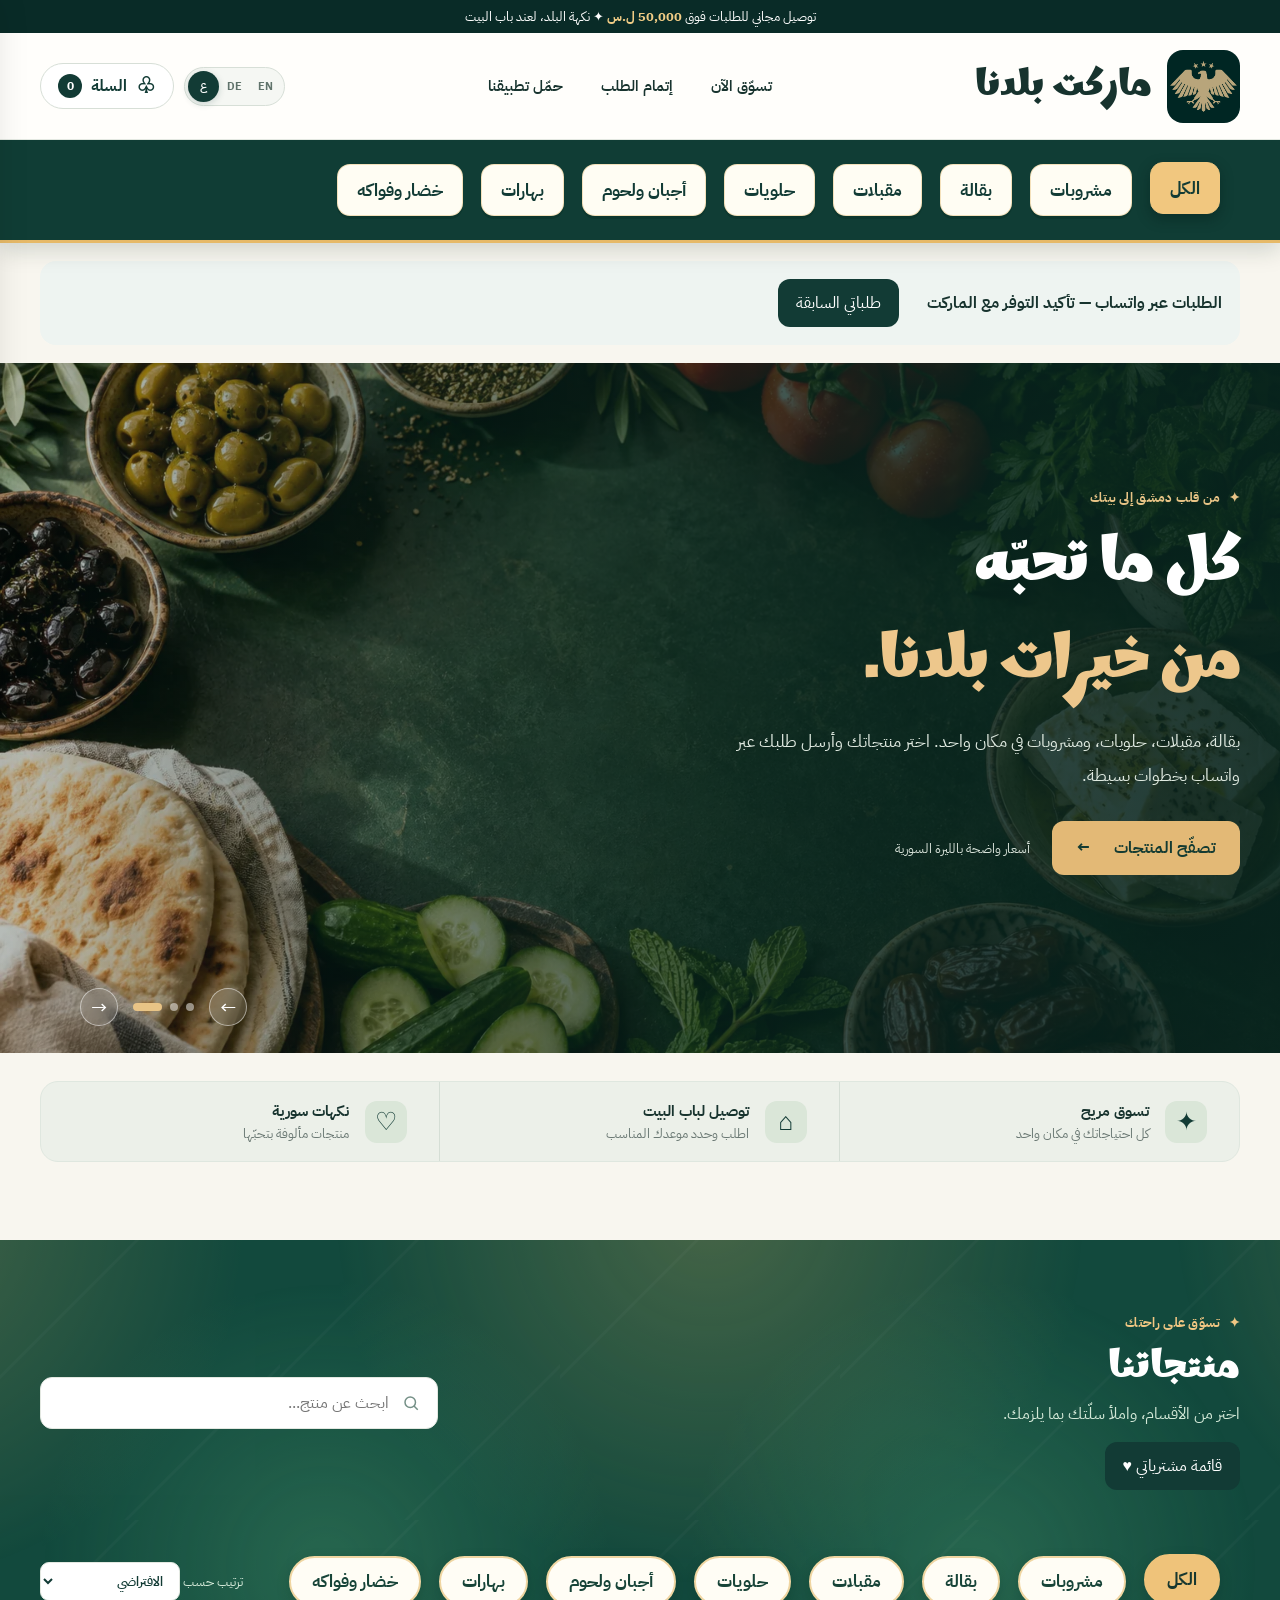
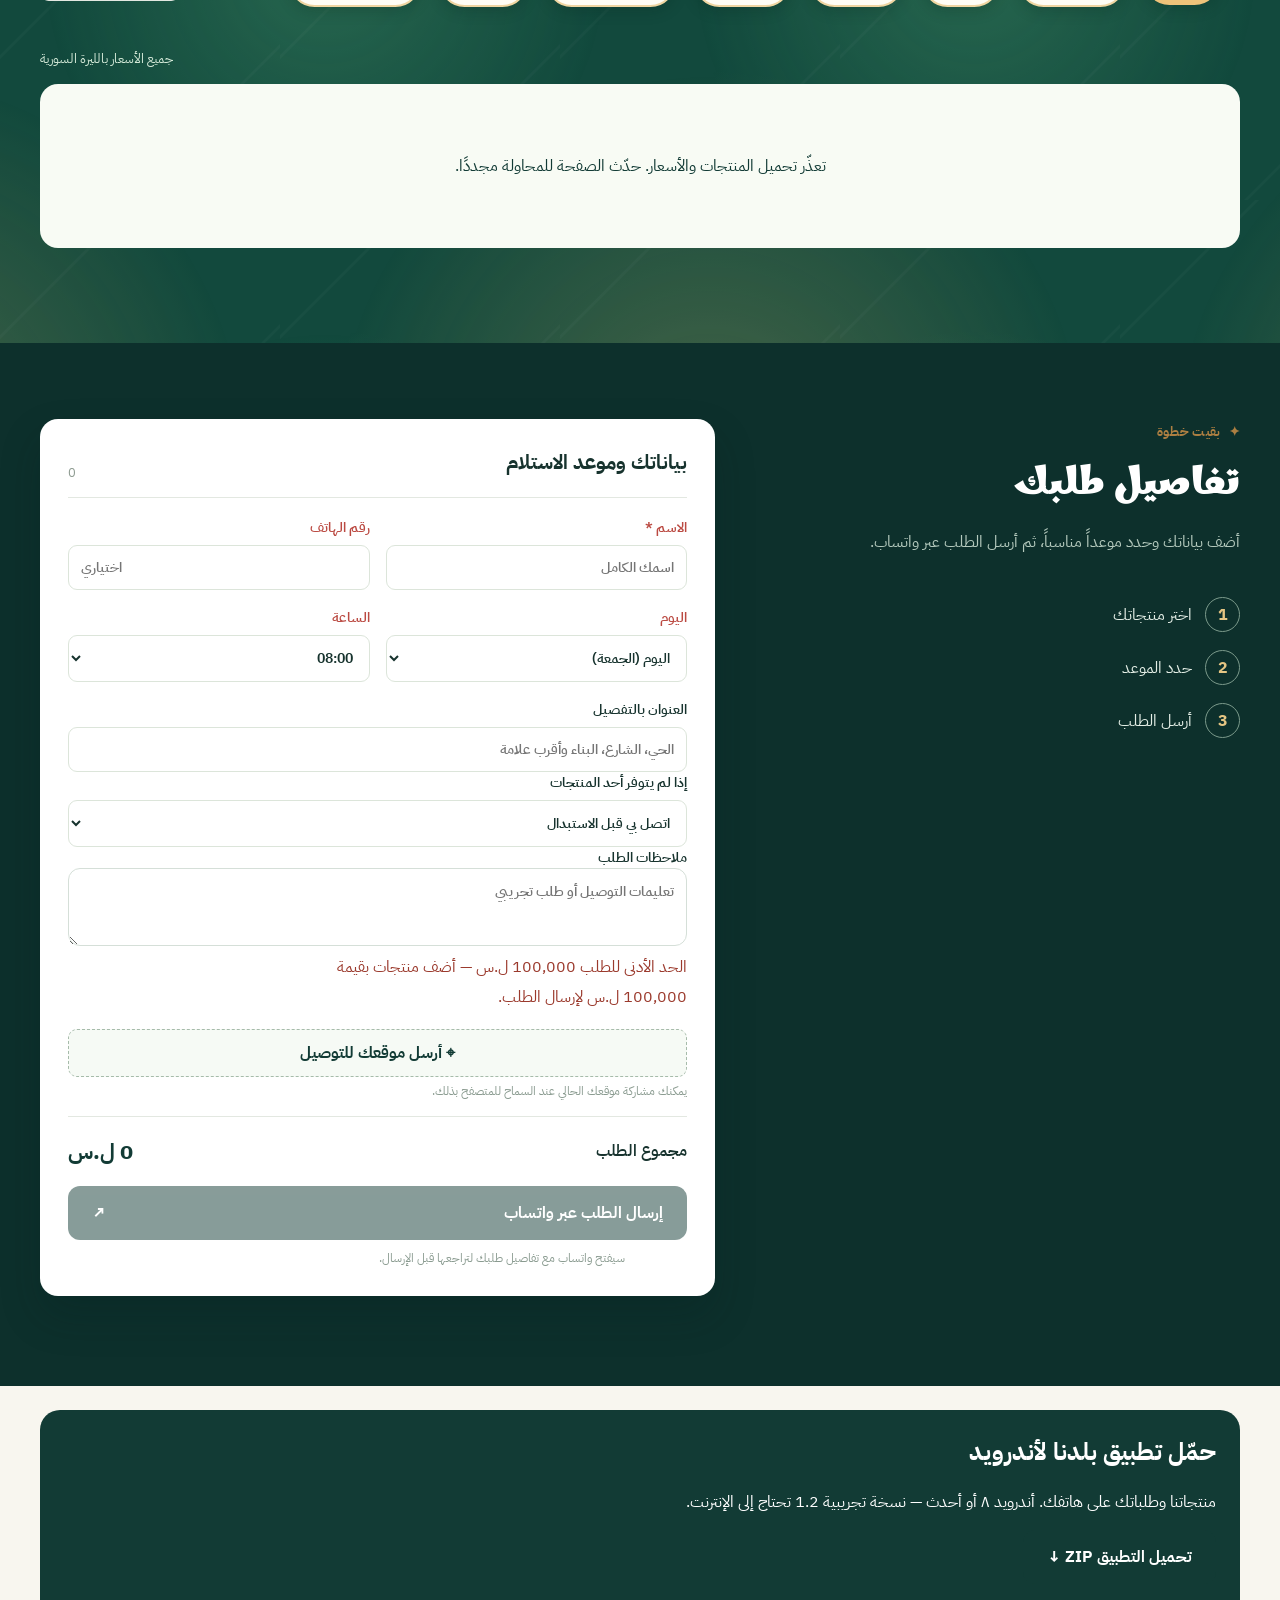
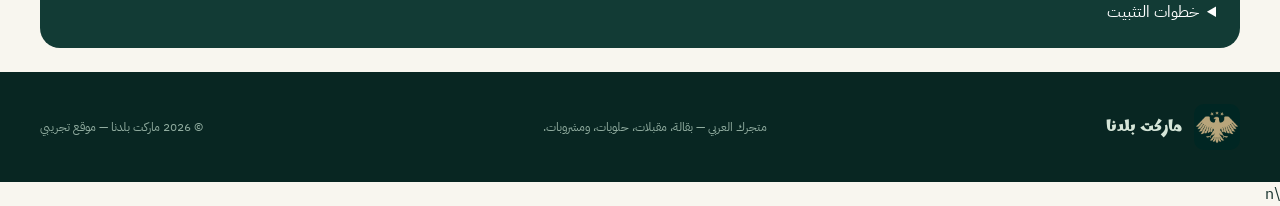
<file: index.html>
<!doctype html>
<html lang="ar" dir="rtl">
<head>
  <meta charset="utf-8"><meta name="viewport" content="width=device-width,initial-scale=1">
  <meta name="theme-color" content="#123b35"><meta name="description" content="ماركت بلدنا: بقالة ومقبلات وحلويات ومشروبات ومنتجات سورية، اطلبها بسهولة عبر واتساب.">
  <title>ماركت بلدنا | منتجات سورية</title>
  <link rel="icon" type="image/jpeg" href="eagle-logo.jpg">
  <link rel="preconnect" href="https://fonts.googleapis.com"><link rel="preconnect" href="https://fonts.gstatic.com" crossorigin><link href="https://fonts.googleapis.com/css2?family=IBM+Plex+Sans+Arabic:wght@400;500;600;700&family=Marhey:wght@500;600;700&display=swap" rel="stylesheet">
  <link rel="stylesheet" href="style.css?v=shop-v3">
</head>
<body>
  <div class="welcome-mascot"><div class="welcome-mascot-figure" aria-hidden="true"><span class="mascot-person">🧒</span><img class="mascot-flag" src="syria-flag-new.svg" alt=""></div><div class="welcome-greeting" role="status" data-i18n="greeting">السلام عليكم، مرحبًا بكم في موقعكم <strong>بلدنا</strong></div></div>
  <div class="announcement" data-i18n="announcement">توصيل مجاني للطلبات فوق <strong>50,000 ل.س</strong> ✦ نكهة البلد، لعند باب البيت</div>
  <header class="site-header"><div class="shell header-inner">
    <a class="brand" href="#top" aria-label="ماركت بلدنا"><span class="brand-icon"><img src="eagle-logo.jpg" alt=""></span><span>ماركت بلدنا</span></a>
    <nav aria-label="التنقل الرئيسي"><a href="#catalog" data-i18n="shopNow">تسوّق الآن</a><a href="#checkout" data-i18n="checkout">إتمام الطلب</a><a href="#download-app">حمّل تطبيقنا</a></nav>
    <div class="header-actions"><div class="language-switcher" role="group" aria-label="Language"><button type="button" data-lang="ar" class="active">ع</button><button type="button" data-lang="de">DE</button><button type="button" data-lang="en">EN</button></div><button class="cart-button" id="cartOpen" type="button" aria-label="فتح سلة المشتريات"><span class="bag-icon">♧</span> <span data-i18n="cart">السلة</span> <b id="cartCount">0</b></button></div>
  </div></header>
  <nav class="category-quick-nav" aria-label="Product categories"><div class="shell category-quick-inner" id="topCategories"></div></nav>
  <main id="top"><section class="shell shop-status"><strong id="marketStatus">الطلبات عبر واتساب</strong><span id="hoursInfo"></span><button type="button" id="historyToggle">طلباتي السابقة</button><div id="pastOrders" hidden></div></section>
    <section class="hero hero-carousel" aria-label="صور ومنتجات ماركت بلدنا">
      <div class="hero-slides" aria-hidden="true">
        <div class="hero-slide active" style="background-image:url('market-table.webp')"></div>
        <div class="hero-slide" style="background-image:url('market-vegetables.webp')"></div>
        <div class="hero-slide" style="background-image:url('market-mezze.webp')"></div>
      </div>
      <div class="hero-shade"></div>
      <div class="shell hero-layout"><div class="hero-copy"><span class="eyebrow" data-i18n="heroEyebrow">من قلب دمشق إلى بيتك</span><h1 data-i18n="heroTitle">كل ما تحبّه<br><em>من خيرات بلدنا.</em></h1><p data-i18n="heroText">بقالة، مقبلات، حلويات، ومشروبات في مكان واحد. اختر منتجاتك وأرسل طلبك عبر واتساب بخطوات بسيطة.</p><div class="hero-actions"><a class="primary-link" href="#catalog"><span data-i18n="browse">تصفّح المنتجات</span> <span>←</span></a><span class="hero-note" data-i18n="clearPrices">أسعار واضحة بالليرة السورية</span></div></div>
      <div class="carousel-controls" aria-label="التحكم بالصور"><button type="button" id="slidePrev" class="slide-arrow" aria-label="الصورة السابقة">→</button><div class="slide-dots" id="slideDots"><button type="button" class="active" aria-label="الصورة 1" aria-current="true"></button><button type="button" aria-label="الصورة 2"></button><button type="button" aria-label="الصورة 3"></button></div><button type="button" id="slideNext" class="slide-arrow" aria-label="الصورة التالية">←</button></div>
      </div>
    </section>
    <section class="features shell" aria-label="مميزات المتجر"><div><span>✦</span><p><strong data-i18n="feature1Title">تسوق مريح</strong><small data-i18n="feature1Text">كل احتياجاتك في مكان واحد</small></p></div><div><span>⌂</span><p><strong data-i18n="feature2Title">توصيل لباب البيت</strong><small data-i18n="feature2Text">اطلب وحدد موعدك المناسب</small></p></div><div><span>♡</span><p><strong data-i18n="feature3Title">نكهات سورية</strong><small data-i18n="feature3Text">منتجات مألوفة بتحبّها</small></p></div></section>
    <section class="catalog shell" id="catalog"><div class="section-head"><div><span class="eyebrow" data-i18n="catalogEyebrow">تسوّق على راحتك</span><h2 data-i18n="productsTitle">منتجاتنا</h2><p data-i18n="productsText">اختر من الأقسام، واملأ سلّتك بما يلزمك.</p></div><div class="search-wrap"><svg viewBox="0 0 24 24" aria-hidden="true"><circle cx="11" cy="11" r="7"/><path d="m16 16 5 5"/></svg><input id="search" type="search" placeholder="ابحث عن منتج..." aria-label="ابحث عن منتج"></div></div>
      <section id="offersArea" hidden><h2>حزم وعروض بلدنا</h2><div id="bundlesList"></div></section><button type="button" id="favoritesFilter" class="favorite-filter">قائمة مشترياتي ♥</button><div class="catalog-tools"><div class="tabs" id="categories" aria-label="أقسام المنتجات"></div><label class="sort-wrap"><span data-i18n="sortBy">ترتيب حسب</span> <select id="sort" aria-label="ترتيب المنتجات"><option value="default"></option><option value="price-low"></option><option value="price-high"></option><option value="rating"></option><option value="popular"></option></select></label></div>
      <div class="results-line"><span id="resultCount"></span><span data-i18n="currencyNote">جميع الأسعار بالليرة السورية</span></div><div class="products" id="products"></div><div class="empty-results" id="emptyResults" hidden data-i18n="noResults">لا توجد منتجات مطابقة. جرّب كلمة بحث أخرى.</div>
    </section>
    <section class="checkout-area" id="checkout"><div class="shell checkout-grid"><div><span class="eyebrow" data-i18n="oneStep">بقيت خطوة</span><h2 data-i18n="orderDetails">تفاصيل طلبك</h2><p data-i18n="orderText">أضف بياناتك وحدد موعداً مناسباً، ثم أرسل الطلب عبر واتساب.</p><div class="steps"><span><b>1</b> <i data-i18n="step1">اختر منتجاتك</i></span><span><b>2</b> <i data-i18n="step2">حدد الموعد</i></span><span><b>3</b> <i data-i18n="step3">أرسل الطلب</i></span></div></div><form id="orderForm" class="order-form"><div class="form-title"><h3 data-i18n="yourDetails">بياناتك وموعد الاستلام</h3><span id="summaryItems">0 منتجات</span></div><div class="field-row"><label><span data-i18n="name">الاسم</span> <span>*</span><input id="customerName" required autocomplete="name" placeholder="اسمك الكامل"></label><label><span data-i18n="phone">رقم الهاتف</span><input id="customerPhone" type="tel" autocomplete="tel" placeholder="اختياري"></label></div><div class="field-row"><label><span data-i18n="day">اليوم</span><select id="daySelect"></select></label><label><span data-i18n="time">الساعة</span><select id="timeSelect"></select></label></div><label>العنوان بالتفصيل<input id="customerAddress" required maxlength="400" autocomplete="street-address" placeholder="الحي، الشارع، البناء وأقرب علامة"></label><label id="regionWrap" hidden>منطقة التوصيل<select id="deliveryRegion"></select></label><label>إذا لم يتوفر أحد المنتجات<select id="substitution"><option value="call">اتصل بي قبل الاستبدال</option><option value="allow">يمكن اقتراح بديل</option></select></label><label>ملاحظات الطلب<textarea id="orderNotes" maxlength="500" placeholder="تعليمات التوصيل أو طلب تجريبي"></textarea></label><p id="deliveryFees" hidden></p><p id="deliveryHint" role="status"></p><button id="locationBtn" class="location-btn" type="button" data-i18n="sendLocation">⌖ أرسل موقعك للتوصيل</button><p id="locationStatus" class="help" data-i18n="locationHelp">يمكنك مشاركة موقعك الحالي عند السماح للمتصفح بذلك.</p><p id="trackingReceipt" class="help" role="status" hidden><a id="trackingReceiptLink"></a></p><div class="summary"><span data-i18n="orderTotal">مجموع الطلب</span><strong id="summaryTotal">0 ل.س</strong></div><button id="sendBtn" class="send-btn" type="submit" disabled><span data-i18n="sendWhatsApp">إرسال الطلب عبر واتساب</span> <span>↗</span></button><p class="help" data-i18n="whatsappHelp">سيفتح واتساب مع تفاصيل طلبك لتراجعها قبل الإرسال.</p></form></div></section>
<section class="shell" id="download-app" style="margin:24px auto;padding:24px;border-radius:20px;background:#123b35;color:#fff" dir="rtl"><h2 style="color:#fff">حمّل تطبيق بلدنا لأندرويد</h2><p>منتجاتنا وطلباتك على هاتفك. أندرويد ٨ أو أحدث — نسخة تجريبية 1.2 تحتاج إلى الإنترنت.</p><a class="primary-link" href="downloads/baladna-market-v1.2.zip" download>تحميل التطبيق ZIP ↓</a><details style="margin-top:16px"><summary style="cursor:pointer">خطوات التثبيت</summary><ol><li>نزّل الملف ثم افتح الملفات ← التنزيلات.</li><li>فك ضغط ZIP وافتح ملف APK داخله.</li><li>إذا طلب الهاتف إذن «التثبيت من هذا المصدر»، اسمح لتطبيق الملفات أو المتصفح الذي تستخدمه لهذا التثبيت، ثم ألغِ الإذن بعد الانتهاء.</li><li>اضغط تثبيت، وعند مشاركة موقعك اسمح بالموقع أثناء استخدام التطبيق.</li></ol><p>إذا تعذّر تحديث النسخة التجريبية القديمة، فقد تحتاج إلى حذفها أولًا. قد تُمسح السلة المحفوظة في التطبيق.</p></details></section>
  </main>
  <footer><div class="shell footer-inner"><div class="brand"><span class="brand-icon"><img src="eagle-logo.jpg" alt=""></span><span>ماركت بلدنا</span></div><p data-i18n="footerText">متجرك العربي — بقالة، مقبلات، حلويات، ومشروبات.</p><small data-i18n="copyright">© 2026 ماركت بلدنا — موقع تجريبي</small></div></footer>
  <div class="cart-scrim" id="cartScrim" hidden></div><aside class="cart-drawer" id="cartDrawer" role="dialog" aria-modal="true" aria-label="سلة المشتريات" aria-hidden="true"><div class="drawer-head"><div><span class="eyebrow" data-i18n="yourChoices">اختياراتك</span><h2 data-i18n="shoppingCart">سلة المشتريات</h2></div><button type="button" id="cartClose" class="icon-button" aria-label="إغلاق السلة">×</button></div><div id="cartItems" class="cart-items"></div><div class="drawer-bottom"><div class="coupon"><input id="couponInput" placeholder="رمز الخصم" aria-label="رمز الخصم"><button type="button" id="applyCoupon" data-i18n="apply">تطبيق</button></div><p id="couponMessage" class="help" aria-live="polite"></p><div class="summary"><span data-i18n="total">المجموع</span><strong id="drawerTotal">0 ل.س</strong></div><button id="cartCheckout" class="send-btn" type="button" data-i18n="checkoutArrow">إتمام الطلب ←</button><button id="clearCart" class="clear-btn" type="button" data-i18n="clearCart">مسح السلة</button></div></aside>
  <div class="mobile-cart" id="mobileCart" hidden><span><b id="mobileCount">0</b> <span data-i18n="items">منتجات</span> · <strong id="mobileTotal">0 ل.س</strong></span><button type="button" id="mobileCartOpen" data-i18n="viewCart">عرض السلة ←</button></div>
  <script src="tracking-config.js?v=delivery-1"></script>\n  <script src="app.js?v=minimum-100000" defer></script>
</body></html>
</file>
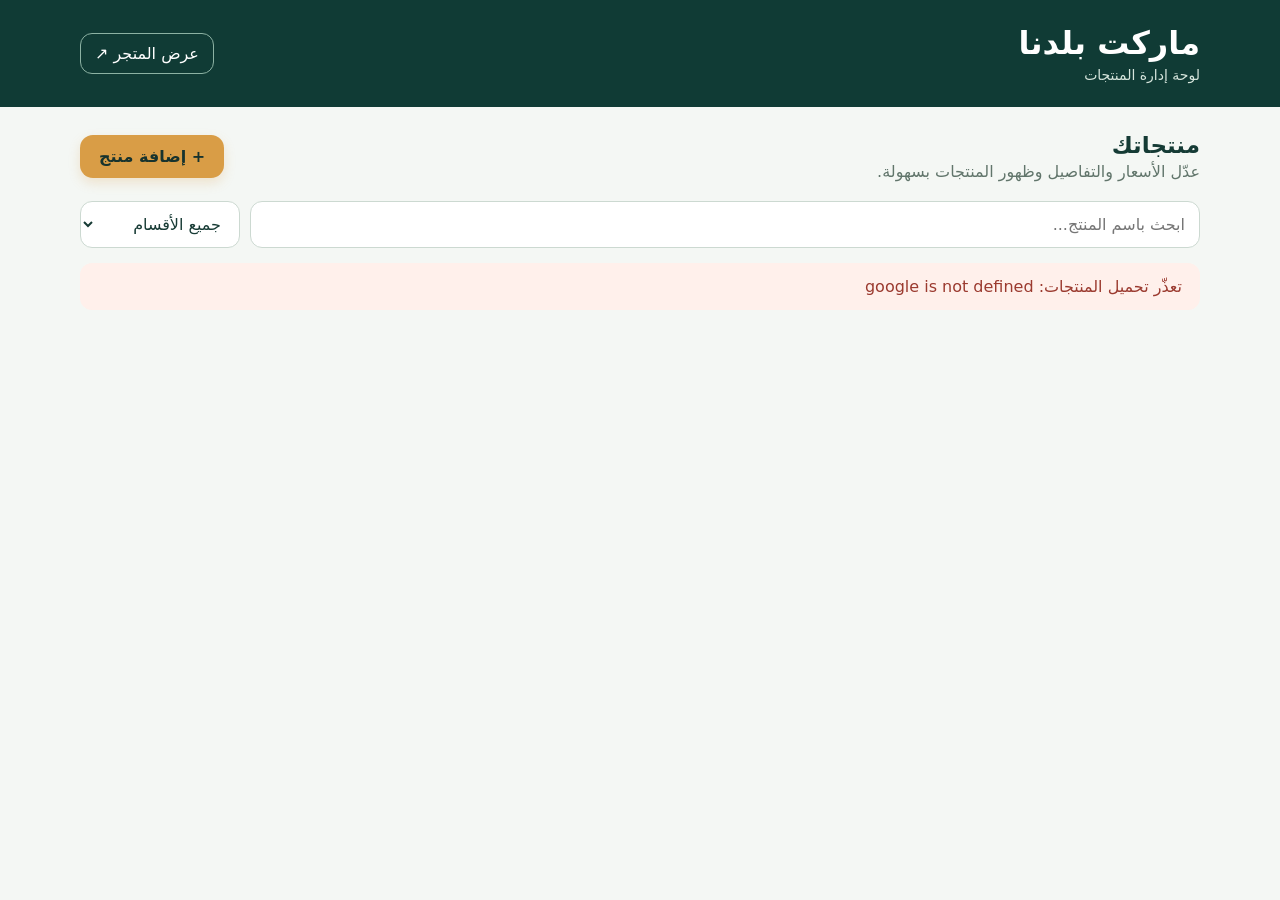
<file: admin-app/Index.html>
<!doctype html>
<html lang="ar" dir="rtl">
<head>
<meta charset="utf-8">
<meta name="viewport" content="width=device-width, initial-scale=1">
<title>إدارة ماركت بلدنا</title>
<style>
:root{font-family:system-ui,-apple-system,"Segoe UI",Tahoma,sans-serif;color:#153b35;background:#f4f7f4}
*{box-sizing:border-box}body{margin:0;min-height:100vh}button,input,select,textarea{font:inherit}button{cursor:pointer}
header{background:#103b35;color:#fff;padding:24px max(20px,calc((100vw - 1120px)/2));display:flex;align-items:center;justify-content:space-between;gap:14px}
header h1{font-size:clamp(22px,4vw,32px);margin:0}header p{margin:5px 0 0;color:#d6e5dc;font-size:14px}
header a{color:#fff;text-decoration:none;border:1px solid #8cb2a3;border-radius:12px;padding:10px 14px;white-space:nowrap}
main{max-width:1160px;margin:auto;padding:25px 20px 70px}
.intro{display:flex;justify-content:space-between;align-items:center;gap:15px;margin-bottom:20px}.intro h2{font-size:23px;margin:0 0 4px}.intro p{color:#61756b;margin:0}
.primary{background:#d99d46;color:#17332e;border:0;border-radius:13px;padding:12px 19px;font-weight:800;box-shadow:0 5px 12px #d99d4638}.primary:hover{background:#edb258}
.toolbar{display:flex;gap:10px;margin-bottom:15px}.toolbar input,.toolbar select{border:1px solid #ccd9d1;border-radius:12px;padding:12px 14px;background:#fff;color:#173b35}.toolbar input{flex:1;min-width:0}.toolbar select{min-width:160px}
.summary{color:#536c61;font-size:14px;margin:10px 2px 18px}.grid{display:grid;grid-template-columns:repeat(auto-fill,minmax(240px,1fr));gap:15px}
.card{background:#fff;border:1px solid #e0e9e2;border-radius:18px;overflow:hidden;box-shadow:0 4px 18px #133b3510;display:flex;flex-direction:column}
.photo{height:160px;background:#ecf3ee;display:flex;align-items:center;justify-content:center;font-size:54px}.photo img{width:100%;height:100%;object-fit:contain;padding:12px}
.card-body{padding:15px;flex:1;display:flex;flex-direction:column}.category{font-size:12px;color:#4b7567;font-weight:700}.card h3{font-size:18px;margin:5px 0 6px}.desc{color:#62766c;font-size:13px;min-height:35px;margin:0}.price{font-size:20px;font-weight:800;margin-top:12px}.price small{font-size:12px;color:#63746c}
.actions{display:flex;gap:8px;margin-top:15px}.actions button{flex:1;border:1px solid #d7e3da;background:#f7faf7;color:#153b35;border-radius:10px;padding:9px;font-weight:700}.actions button:hover{background:#e7f1e9}.actions .hide{color:#ae5141}.card.off{opacity:.68}.status-pill{font-size:12px;background:#e2f3e6;padding:4px 8px;border-radius:20px;color:#287247}.card.off .status-pill{background:#f2e8e2;color:#935742}
.notice{border-radius:12px;padding:14px 18px;background:#eaf3ed;color:#215442;margin-bottom:16px}.notice.error{background:#fff0eb;color:#9b3a2f}
.empty{text-align:center;background:#fff;border-radius:15px;padding:35px;color:#5d7468}
.overlay{position:fixed;inset:0;background:#081f1bd0;display:grid;place-items:center;padding:16px;z-index:10}.overlay[hidden]{display:none}
.panel{width:min(100%,600px);max-height:calc(100vh - 32px);overflow:auto;background:#fff;border-radius:20px;padding:22px;box-shadow:0 20px 60px #0004}
.panel-top{display:flex;align-items:center;justify-content:space-between;gap:10px;margin-bottom:16px}.panel h2{margin:0;font-size:22px}
.close{background:#eef3ee;border:0;border-radius:10px;width:38px;height:38px;font-size:25px}
.fields{display:grid;grid-template-columns:1fr 1fr;gap:13px}label{font-weight:700;font-size:13px;display:block}label input,label select,label textarea{width:100%;margin-top:6px;border:1px solid #cbd8cf;background:#fff;border-radius:11px;padding:11px;color:#183a34;outline-color:#64a283}label textarea{min-height:75px;resize:vertical}.full{grid-column:1/-1}
.check{display:flex;align-items:center;gap:10px;background:#f1f7f2;padding:12px;border-radius:10px}.check input{width:20px;height:20px;margin:0}
.help{font-weight:400;color:#688075;font-size:12px;margin:5px 0 0}.panel-actions{display:flex;gap:9px;justify-content:flex-end;margin-top:20px}.secondary{border:1px solid #d7e2d9;border-radius:12px;background:#fff;padding:11px 18px}
.toast{position:fixed;bottom:20px;left:20px;right:20px;margin:auto;max-width:420px;background:#163d36;color:#fff;border-radius:13px;padding:13px 18px;text-align:center;box-shadow:0 8px 30px #0003;z-index:20}.toast[hidden]{display:none}
@media(max-width:600px){header{padding:16px}header a{font-size:12px}main{padding:20px 14px 55px}.intro{align-items:stretch;flex-direction:column}.toolbar{flex-direction:column}.toolbar select{width:100%}.fields{grid-template-columns:1fr}.grid{grid-template-columns:repeat(auto-fill,minmax(155px,1fr));gap:10px}.photo{height:115px}.card-body{padding:11px}.card h3{font-size:15px}.price{font-size:17px}.actions{flex-wrap:wrap}.actions button{font-size:12px;padding:7px}}
</style>
</head>
<body>
<header><div><h1>ماركت بلدنا</h1><p>لوحة إدارة المنتجات</p></div><a href="https://abdallrahimbirekdar-rgb.github.io/snack-point/" target="_blank" rel="noopener">عرض المتجر ↗</a></header>
<main>
<div class="intro"><div><h2>منتجاتك</h2><p>عدّل الأسعار والتفاصيل وظهور المنتجات بسهولة.</p></div><button class="primary" id="add" type="button">+ إضافة منتج</button></div>
<div class="toolbar"><input id="search" type="search" placeholder="ابحث باسم المنتج..." aria-label="ابحث باسم المنتج"><select id="filter" aria-label="فلتر حسب القسم"><option value="">جميع الأقسام</option><option>مشروبات</option><option>بقالة</option><option>مقبلات</option><option>حلويات</option><option>أجبان ولحوم</option><option>بهارات</option><option>خضار وفواكه</option></select></div>
<div class="notice" id="notice" role="status">جارٍ تحميل المنتجات…</div>
<div class="summary" id="summary"></div><div class="grid" id="grid"></div>
</main>
<div class="overlay" id="overlay" hidden><form class="panel" id="form"><div class="panel-top"><h2 id="formTitle">تعديل المنتج</h2><button class="close" id="close" type="button" aria-label="إغلاق">×</button></div>
<div class="fields"><label class="full">اسم المنتج *<input name="name" required maxlength="150"></label>
<label>القسم *<select name="category" required><option value="">اختر القسم</option><option>مشروبات</option><option>بقالة</option><option>مقبلات</option><option>حلويات</option><option>أجبان ولحوم</option><option>بهارات</option><option>خضار وفواكه</option></select></label>
<label>السعر بالليرة السورية *<input name="price" type="number" min="0" max="1000000000" step="1" inputmode="numeric" required></label>
<label class="full">الوصف<textarea name="description" maxlength="250"></textarea></label>
<label>رمز المنتج (اختياري)<input name="emoji" maxlength="8" placeholder="🛒"></label>
<label class="full">اختر صورة من جهازك<input id="imageFile" type="file" accept="image/*"><p class="help" id="fileStatus">ستُصغَّر الصورة تلقائيًا قبل الحفظ. الصور المرفوعة ستظهر للزبائن.</p></label>
<label class="full">أو ضع رابط صورة (اختياري)<input name="image" placeholder="https://… أو اسم ملف موجود في الموقع"></label>
<label class="full check"><input name="visible" type="checkbox" checked><span>إظهار المنتج في المتجر</span></label></div>
<div class="panel-actions"><button class="secondary" id="cancel" type="button">إلغاء</button><button class="primary" id="save" type="submit">حفظ المنتج</button></div></form></div>
<div class="toast" id="toast" role="status" hidden></div>
<script>
(function(){
'use strict';
var products=[],editingId=null,editingImage='',pickedImage='',photoData={},busy=false;
var grid=document.getElementById('grid'),notice=document.getElementById('notice'),summary=document.getElementById('summary');
var overlay=document.getElementById('overlay'),form=document.getElementById('form'),save=document.getElementById('save');
var search=document.getElementById('search'),filter=document.getElementById('filter');
function showToast(message){var t=document.getElementById('toast');t.textContent=message;t.hidden=false;clearTimeout(showToast.timer);showToast.timer=setTimeout(function(){t.hidden=true},3500)}
function server(method,data){return new Promise(function(resolve,reject){var call=google.script.run.withSuccessHandler(resolve).withFailureHandler(reject);if(method==='list')call.listProducts();else if(method==='photos')call.listProductPhotos();else call.saveProduct(data)})}
function photoUrl(value){if(/^photo:\d+$/.test(value||''))return photoData[value.slice(6)]||'';if(/^https:\/\/[^\s"'<>]+$/i.test(value||''))return value;if(/^[a-z0-9][a-z0-9._-]*\.(webp|png|jpe?g)$/i.test(value||''))return 'https://abdallrahimbirekdar-rgb.github.io/snack-point/'+value;return ''}
function element(tag,className,text){var el=document.createElement(tag);if(className)el.className=className;if(text!==undefined)el.textContent=text;return el}
function draw(){var q=search.value.trim().toLowerCase(),c=filter.value;var list=products.filter(function(p){return (!c||p.category===c)&&(!q||(p.name+' '+p.description).toLowerCase().includes(q))});summary.textContent=list.length+' منتج من أصل '+products.length;grid.replaceChildren();if(!list.length){grid.append(element('div','empty','لا توجد منتجات مطابقة.'));return}list.forEach(function(p){var card=element('article','card'+(p.visible?'':' off'));var art=element('div','photo');var url=photoUrl(p.image);if(url){var img=document.createElement('img');img.src=url;img.alt=p.name;img.loading='lazy';img.onerror=function(){art.replaceChildren(element('span','',p.emoji||'🛒'))};art.append(img)}else art.append(element('span','',p.emoji||'🛒'));card.append(art);
var body=element('div','card-body');body.append(element('span','category',p.category+' · #'+p.id));body.append(element('h3','',p.name));body.append(element('p','desc',p.description||' '));body.append(element('div','price',Number(p.price).toLocaleString('en-US')+' ل.س'));body.append(element('span','status-pill',p.visible?'ظاهر في المتجر':'مخفي'));
var actions=element('div','actions');var edit=element('button','','تعديل');edit.type='button';edit.onclick=function(){openForm(p)};var toggle=element('button',p.visible?'hide':'',p.visible?'إخفاء':'إظهار');toggle.type='button';toggle.onclick=function(){if(busy)return;busy=true;toggle.disabled=true;var next=Object.assign({},p,{visible:!p.visible});server('save',next).then(function(){showToast(next.visible?'ظهر المنتج في المتجر.':'أُخفي المنتج من المتجر.');load()}).catch(function(err){showToast('تعذّر الحفظ: '+err.message);busy=false;toggle.disabled=false})};actions.append(edit,toggle);body.append(actions);card.append(body);grid.append(card)})}
function load(){notice.hidden=false;notice.className='notice';notice.textContent='جارٍ تحميل المنتجات…';server('list').then(function(data){products=Array.isArray(data)?data:[];busy=false;notice.hidden=true;draw();server('photos').then(function(data){photoData=data||{};draw()}).catch(function(){})}).catch(function(err){busy=false;notice.hidden=false;notice.className='notice error';notice.textContent='تعذّر تحميل المنتجات: '+err.message})}
function openForm(p){editingId=p?p.id:null;editingImage=p?p.image:'';pickedImage='';form.reset();document.getElementById('imageFile').value='';document.getElementById('fileStatus').textContent='ستُصغَّر الصورة تلقائيًا قبل الحفظ. الصور المرفوعة ستظهر للزبائن.';form.elements.name.value=p?p.name:'';form.elements.category.value=p?p.category:'';form.elements.price.value=p?p.price:'';form.elements.description.value=p?p.description:'';form.elements.emoji.value=p?p.emoji:'';form.elements.image.value=p&&p.image.indexOf('photo:')!==0?p.image:'';form.elements.visible.checked=p?p.visible:true;document.getElementById('formTitle').textContent=p?'تعديل: '+p.name:'إضافة منتج';overlay.hidden=false;document.body.style.overflow='hidden';form.elements.name.focus()}
function closeForm(){overlay.hidden=true;document.body.style.overflow=''}
document.getElementById('add').onclick=function(){openForm(null)};document.getElementById('close').onclick=closeForm;document.getElementById('cancel').onclick=closeForm;overlay.addEventListener('click',function(e){if(e.target===overlay)closeForm()});
search.addEventListener('input',draw);filter.addEventListener('change',draw);
form.addEventListener('submit',function(e){e.preventDefault();if(busy)return;var data={id:editingId,name:form.elements.name.value,category:form.elements.category.value,price:form.elements.price.value,description:form.elements.description.value,emoji:form.elements.emoji.value,image:pickedImage?'':(form.elements.image.value.trim()||editingImage),imageData:pickedImage,visible:form.elements.visible.checked};busy=true;save.disabled=true;save.textContent='جارٍ الحفظ…';server('save',data).then(function(result){closeForm();showToast(result.message);load()}).catch(function(err){showToast('تعذّر الحفظ: '+err.message)}).finally(function(){busy=false;save.disabled=false;save.textContent='حفظ المنتج'})});

function compressImage(file){
 return new Promise(function(resolve,reject){
  if(!file.type.startsWith('image/')||file.size>15000000){reject(new Error('اختر صورة بحجم أقل من 15 ميغابايت.'));return}
  var objectUrl=URL.createObjectURL(file),img=new Image();
  img.onload=function(){
   URL.revokeObjectURL(objectUrl);
   var sizes=[480,400,320,260],qualities=[.82,.7,.55,.42];
   for(var i=0;i<sizes.length;i++){
    var scale=Math.min(1,sizes[i]/Math.max(img.width,img.height));
    var canvas=document.createElement('canvas');canvas.width=Math.max(1,Math.round(img.width*scale));canvas.height=Math.max(1,Math.round(img.height*scale));
    var ctx=canvas.getContext('2d');ctx.drawImage(img,0,0,canvas.width,canvas.height);
    for(var j=0;j<qualities.length;j++){
     var data=canvas.toDataURL('image/webp',qualities[j]);
     if(data.indexOf('data:image/webp;')!==0){ctx.globalCompositeOperation='destination-over';ctx.fillStyle='#fff';ctx.fillRect(0,0,canvas.width,canvas.height);data=canvas.toDataURL('image/jpeg',qualities[j])}
     if(data.length<=42000){resolve(data);return}
    }
   }
   reject(new Error('تعذّر تصغير الصورة بما يكفي. اختر صورة أبسط.'))
  };
  img.onerror=function(){URL.revokeObjectURL(objectUrl);reject(new Error('تعذّر قراءة الصورة.'))};
  img.src=objectUrl;
 })
}
document.getElementById('imageFile').addEventListener('change',function(){
 var file=this.files&&this.files[0],status=document.getElementById('fileStatus');
 if(!file){pickedImage='';return}
 status.textContent='جارٍ تجهيز الصورة…';save.disabled=true;
 compressImage(file).then(function(data){pickedImage=data;status.textContent='الصورة جاهزة: '+file.name+' — اضغط حفظ المنتج.';form.elements.image.value=''}).catch(function(err){pickedImage='';status.textContent=err.message;showToast(err.message)}).finally(function(){save.disabled=false})
});
form.elements.image.addEventListener('input',function(){if(this.value.trim()){pickedImage='';document.getElementById('imageFile').value='';document.getElementById('fileStatus').textContent='سيُستخدم رابط الصورة المكتوب.'}});
load();
})();
</script>
</body></html>
</file>
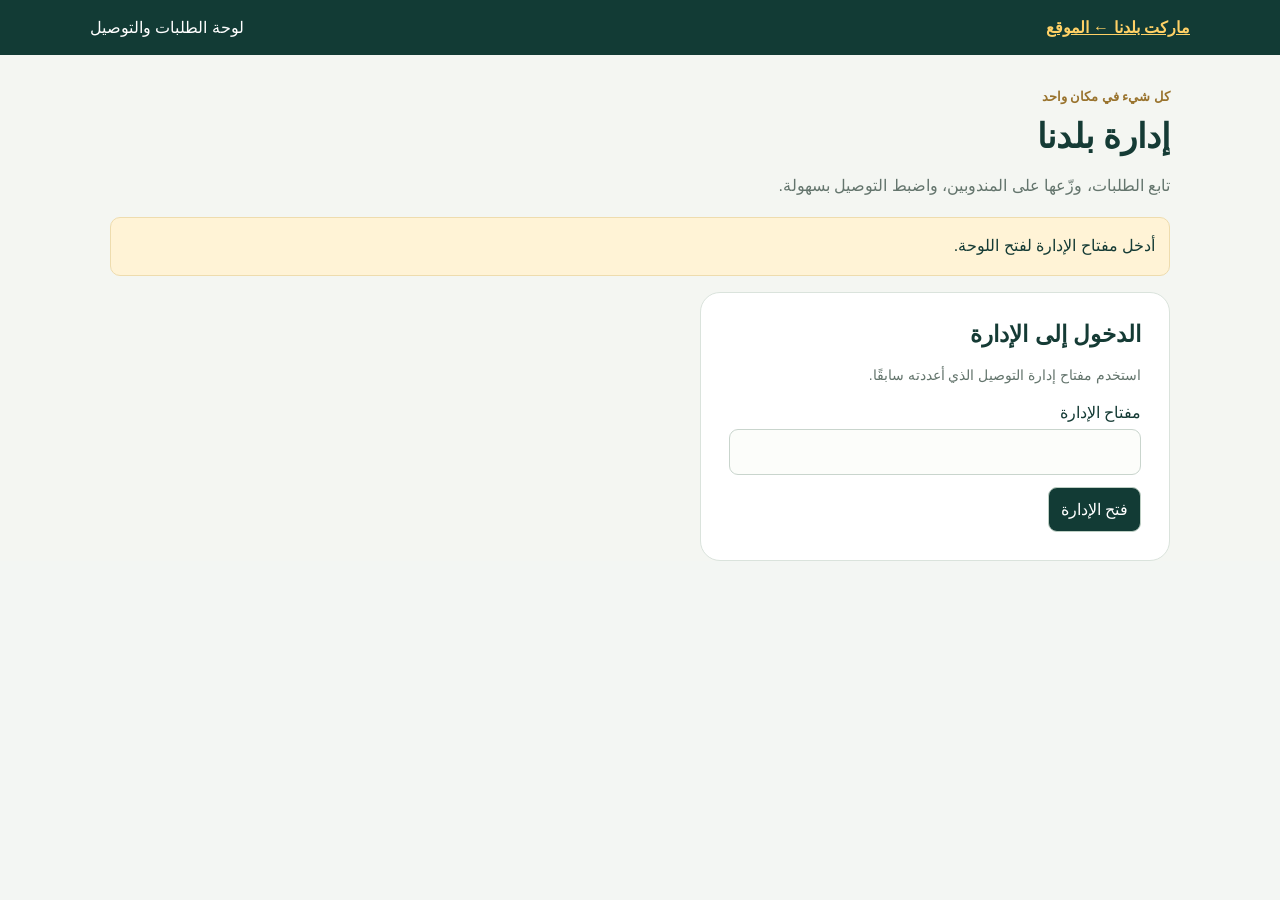
<file: delivery-admin.html>
<!doctype html>
<html lang="ar" dir="rtl">
<head><meta charset="utf-8"><meta name="viewport" content="width=device-width,initial-scale=1"><meta name="referrer" content="no-referrer"><title>إدارة بلدنا — الطلبات والتوصيل</title><link rel="stylesheet" href="delivery.css"><link rel="stylesheet" href="delivery-admin-layout.css?v=organized-1"></head>
<body class="admin-layout">
<header><div class="admin-header"><a href="index.html">ماركت بلدنا ← الموقع</a><span>لوحة الطلبات والتوصيل</span></div></header>
<main><div class="page-heading"><div><p class="eyebrow">كل شيء في مكان واحد</p><h1>إدارة بلدنا</h1><p>تابع الطلبات، وزّعها على المندوبين، واضبط التوصيل بسهولة.</p></div></div>
<p id="notice" class="notice" role="status" aria-live="polite">أدخل مفتاح الإدارة لفتح اللوحة.</p>
<form id="login" class="login-card"><h2>الدخول إلى الإدارة</h2><p class="help">استخدم مفتاح إدارة التوصيل الذي أعددته سابقًا.</p><label>مفتاح الإدارة<input id="ownerKey" type="password" autocomplete="off" required></label><button type="submit">فتح الإدارة</button></form>
<div id="manager" hidden>
<nav class="admin-tabs" aria-label="أقسام الإدارة"><button type="button" data-panel="ordersPanel" aria-pressed="true">الطلبات</button><button type="button" data-panel="couriersPanel" aria-pressed="false">المندوبون</button><button type="button" data-panel="settingsPanel" aria-pressed="false">الإعدادات</button><button type="button" id="logout" class="quiet">تسجيل الخروج</button></nav>
<div id="ordersPanel" class="admin-panel">
<div class="stats-grid"><div><span>طلبات جديدة</span><strong id="statNew">٠</strong></div><div><span>قيد التجهيز</span><strong id="statPreparing">٠</strong></div><div><span>في الطريق / وصل</span><strong id="statDelivery">٠</strong></div><div><span>تم التسليم</span><strong id="statDone">٠</strong></div></div>
<section><div class="section-heading"><div><h2>طلبات الزبائن</h2><p class="help">١. اقبل الطلب · ٢. اختر المندوب · ٣. تابع حالته</p></div><button type="button" id="refresh">تحديث الطلبات</button></div><div class="filters"><label>ابحث عن طلب<input id="orderSearch" type="search" placeholder="اسم الزبون، هاتفه أو رقم الطلب"></label><label>حالة الطلب<select id="orderFilter"><option value="all">جميع الحالات</option><option value="new">طلبات جديدة</option><option value="preparing">قيد التجهيز</option><option value="out_for_delivery">في الطريق</option><option value="arrived">وصل المندوب</option><option value="delivered">تم التسليم</option><option value="cancelled">ملغي</option></select></label></div><div id="orders"></div></section>
<details class="setting-card"><summary>تعيين طلب قديم باستخدام رابط التتبع</summary><p class="help">للرسائل القديمة فقط. الطلبات الجديدة تعيّنها مباشرة من بطاقتها أعلاه.</p><form id="assign"><label>رابط تتبع الطلب<input id="trackingLink" type="url" required placeholder="الصق رابط التتبع كاملًا"></label><label>المندوب<select id="courierSelect" required></select></label><button type="submit">تأكيد الطلب وتعيينه</button></form></details>
</div>
<div id="couriersPanel" class="admin-panel" hidden><section><h2>إضافة مندوب</h2><p class="help">أضف اسم المندوب، ثم انسخ رمزه إلى تطبيقه.</p><form id="addCourier" class="filters"><label>اسم المندوب<input id="courierName" maxlength="80" required placeholder="مثال: أحمد"></label><button type="submit">إضافة مندوب</button></form><pre id="newKey" hidden></pre></section><section><h2>المندوبون المسجلون</h2><p class="help">يمكنك إظهار رمز المندوب ونسخه أو إيقاف حسابه من هنا.</p><div id="couriers"></div></section></div>
<div id="settingsPanel" class="admin-panel" hidden><p class="help">افتح القسم المطلوب وعدّله، ثم اضغط «حفظ جميع الإعدادات» أسفل الصفحة.</p><p id="settingsUnavailable" class="notice">إعدادات الخدمة غير متاحة بعد. تحقق من نشر كود Cloudflare الجديد ثم أعد فتح الإدارة.</p><section id="shopControls" hidden><form id="settingsForm">
<details class="setting-card" open><summary>استقبال الطلبات وساعات العمل</summary><div class="check-options"><label><input type="checkbox" id="paused">إيقاف استقبال الطلبات مؤقتًا<span class="help">يتوقف استقبال الطلبات حتى تلغي هذا الاختيار.</span></label><label><input type="checkbox" id="useHours">الفتح والإغلاق تلقائيًا حسب الساعات<span class="help">تُحسب الساعات بتوقيت سوريا.</span></label><label><input type="checkbox" id="manualOpen">الماركت مفتوح الآن<span class="help">يُستخدم هذا الاختيار عند تعطيل الفتح التلقائي.</span></label></div><div class="admin-grid"><label>وقت الفتح<input type="time" id="openTime" required></label><label>وقت الإغلاق<input type="time" id="closeTime" required></label></div></details>
<details class="setting-card"><summary>مدة التوصيل والتوصيل المجاني</summary><div class="admin-grid"><label>أقل مدة متوقعة — دقائق<input type="number" id="etaMin" min="1" max="1440" required></label><label>أعلى مدة متوقعة — دقائق<input type="number" id="etaMax" min="1" max="1440" required></label></div><label>توصيل مجاني عند وصول قيمة المنتجات إلى<input type="number" id="freeAbove" min="0" max="1000000000" required aria-describedby="freeHelp"></label><p id="freeHelp" class="help">المبلغ بالليرة السورية، قبل الخصومات. مثال: ٥٠٬٠٠٠ يعني توصيلًا مجانيًا عند هذا المبلغ أو أكثر. ضع ٠ لإلغاء العرض وتطبيق رسوم المنطقة دائمًا.</p></details>
<details class="setting-card"><summary>مناطق التوصيل والرسوم</summary><p class="help">أضف كل منطقة تخدمها، ورسوم التوصيل والحد الأدنى لقيمة المنتجات قبل الخصم. إذا لم تضف مناطق، لا يضيف النظام رسوم توصيل.</p><div id="regionsEditor"></div><button type="button" id="addRegion" class="secondary">＋ إضافة منطقة</button></details>
<details class="setting-card"><summary>المنتجات المتوفرة ونفاد المخزون</summary><p class="help">الأسعار والأسماء من لوحة المنتجات الحالية. هنا تتحكم فقط في توفر المنتج للطلب.</p><label>اختر المنتج<select id="stockProduct"></select></label><button type="button" id="toggleStock">تغيير توفر المنتج</button><div id="stockList"></div></details>
<details class="setting-card"><summary>حزم المنتجات والعروض</summary><p class="help">اجمع منتجات في حزمة وعيّن نسبة خصم لها. لا تكرر المنتج داخل الحزمة نفسها.</p><div id="bundlesEditor"></div><button type="button" id="addBundle" class="secondary">＋ إضافة حزمة</button></details>
<div class="save-bar"><span>تشمل عملية الحفظ جميع الأقسام.</span><button type="submit">حفظ جميع الإعدادات</button></div></form>
<details class="setting-card"><summary>إشعار وصول المندوب</summary><p class="help">جهّز الخدمة مرة واحدة، ثم يفعّل الزبون الإشعارات من صفحة تتبع طلبه في متصفح يدعمها. داخل تطبيق الزبون يجب فتح رابط التتبع في Chrome.</p><button type="button" id="enablePush">تجهيز خدمة الإشعارات</button><p id="pushNotice" role="status"></p></details></section></div>
</div></main><script src="tracking-config.js"></script><script src="delivery-admin.js?v=organized-1"></script></body></html>
</file>
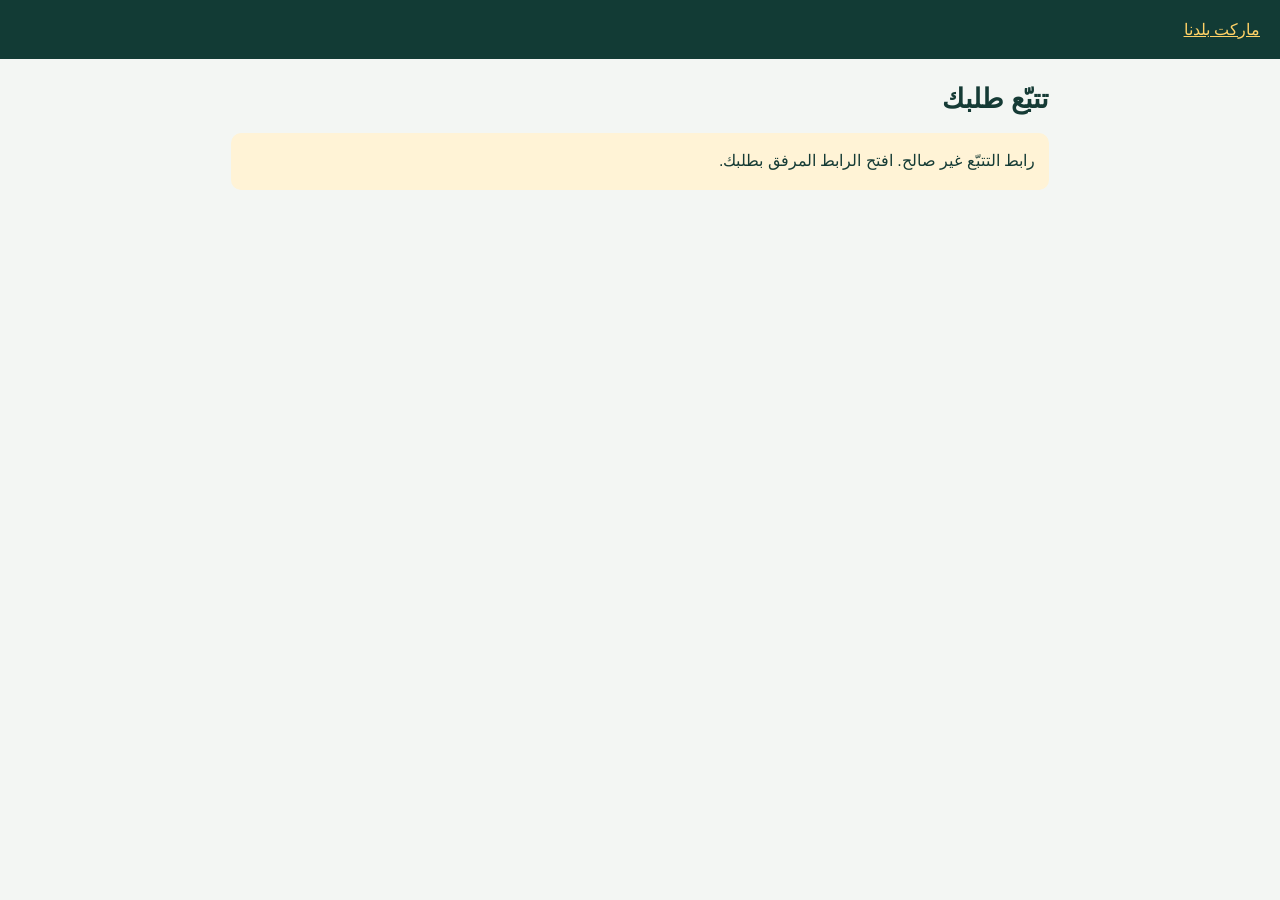
<file: track.html>
<!doctype html><html lang="ar" dir="rtl"><head><meta charset="utf-8"><meta name="viewport" content="width=device-width,initial-scale=1"><meta name="referrer" content="no-referrer"><title>تتبّع طلبك — بلدنا</title><link rel="stylesheet" href="delivery.css"></head><body><header><a href="index.html">ماركت بلدنا</a></header><main><h1>تتبّع طلبك</h1><p id="notice" class="notice" role="status">جارٍ التحقق من الطلب…</p><section id="details" hidden><h2 id="order"></h2><p id="status" class="badge" aria-live="polite"></p><p id="arrival" class="notice arrival" role="alert" hidden>وصل المندوب إلى عنوانك. يرجى الاستعداد لاستلام الطلب.</p><p id="estimate"></p><button id="notifyArrival" type="button">أخبرني عند وصول الطلب</button><p id="notificationHelp"></p><p id="freshness"></p><iframe id="map" title="موقع المندوب على الخريطة" referrerpolicy="no-referrer" hidden></iframe><p id="accuracy"></p><small>يعرض التتبّع موقع المندوب أثناء توصيل طلبك فقط. احتفظ برابط الطلب لنفسك.</small></section></main><script src="tracking-config.js"></script><script src="track.js?v=shop-v3"></script></body></html>
</file>
<file: style.css>
:root{--green:#123b35;--deep:#0d302c;--cream:#f8f6ef;--paper:#fffefb;--gold:#d9a95f;--ink:#17332e;--muted:#6b7974;--line:#e3e8e1;font-family:'IBM Plex Sans Arabic',sans-serif;color:var(--ink);background:var(--cream);scroll-behavior:smooth}*{box-sizing:border-box}body{margin:0}button,input,select{font:inherit}button{cursor:pointer}a{text-decoration:none;color:inherit}h1,h2,h3,p{margin-top:0}.shell{width:min(1200px,calc(100% - 40px));margin:auto}.announcement{background:#092b27;color:#fff;text-align:center;padding:7px 16px;font-size:13px}.announcement strong{color:#f1cd86}.announcement span{color:var(--gold);margin:0 12px}.site-header{background:var(--paper);border-bottom:1px solid var(--line);position:sticky;top:0;z-index:20}.header-inner{height:88px;display:flex;align-items:center;justify-content:space-between;gap:30px}.brand{display:flex;align-items:center;gap:12px;font-family:Marhey,sans-serif;font-weight:700;font-size:27px;line-height:1.3;white-space:nowrap}.brand small{display:block;font-family:'IBM Plex Sans Arabic';font-size:15px;letter-spacing:3px;color:var(--gold);font-weight:700}.brand-icon{display:grid;place-items:center;background:var(--green);color:var(--gold);width:53px;height:53px;border-radius:13px;font-size:27px}.site-header nav{display:flex;gap:38px;font-size:15px;font-weight:600}.site-header nav a:hover{color:#a6732c}.cart-button{border:1px solid #d7dfd7;border-radius:100px;background:white;padding:10px 17px;color:var(--green);font-weight:700;display:flex;align-items:center;gap:9px}.cart-button b{background:var(--green);color:white;width:24px;height:24px;border-radius:50%;display:grid;place-items:center;font-size:12px}.bag-icon{font-size:22px;line-height:1}.hero{display:grid;grid-template-columns:1fr 1.05fr;gap:48px;align-items:center;padding-top:50px;padding-bottom:44px;min-height:570px}.hero-copy{padding:20px 0}.eyebrow{color:#ad7f42;font-size:13px;font-weight:700;letter-spacing:.3px}.eyebrow:before{content:'✦';margin-left:8px}.hero h1{font-family:Marhey,sans-serif;font-size:clamp(36px,4.5vw,65px);line-height:1.52;letter-spacing:-2px;margin:13px 0 15px}.hero h1 em{color:#ad7f42;font-style:normal}.hero p{font-size:17px;line-height:2;color:#52645e;max-width:510px}.hero-actions{display:flex;align-items:center;gap:22px;flex-wrap:wrap;margin:28px 0}.primary-link,.send-btn{background:var(--green);color:white;border:0;border-radius:12px;padding:15px 24px;font-weight:700;display:inline-flex;align-items:center;justify-content:space-between;gap:24px;transition:transform .2s,background .2s,box-shadow .2s}.primary-link:hover,.send-btn:not(:disabled):hover{background:#20554b;transform:translateY(-2px);box-shadow:0 12px 20px #123b3520}.hero-note{font-size:13px;color:var(--muted)}.hero-stat{display:flex;align-items:center;gap:12px;border-top:1px solid var(--line);padding-top:16px;color:var(--muted);font-size:14px;max-width:400px}.hero-stat strong{font-family:Marhey;font-size:32px;color:var(--green)}.hero-media{height:470px;position:relative;border-radius:24px;overflow:hidden;background:#173b32;box-shadow:0 23px 50px #0d302c20}.hero-media img{width:100%;height:100%;object-fit:cover;display:block;transition:transform .7s}.hero-media:hover img{transform:scale(1.04)}.media-label{position:absolute;bottom:22px;right:22px;background:#fffdf3ed;color:var(--green);padding:10px 17px;border-radius:8px;font-weight:700;box-shadow:0 6px 20px #0002}.features{display:grid;grid-template-columns:repeat(3,1fr);background:#ecf0e9;border:1px solid #dfe7df;border-radius:18px;margin-bottom:78px}.features>div{display:flex;align-items:center;gap:16px;padding:18px 32px}.features>div+div{border-right:1px solid #d5ded5}.features span{font-size:25px;width:42px;height:42px;border-radius:12px;background:#dae6d8;display:grid;place-items:center;color:var(--green)}.features p{margin:0}.features strong,.features small{display:block}.features strong{font-size:15px}.features small{color:var(--muted);font-size:13px;margin-top:2px}.catalog{padding-bottom:100px;scroll-margin-top:100px}.section-head{display:flex;justify-content:space-between;align-items:end;gap:24px}.section-head h2,.checkout-area h2{font-family:Marhey;font-size:40px;line-height:1.5;margin:4px 0}.section-head p,.checkout-area p{color:var(--muted);font-size:16px}.search-wrap{background:white;border:1px solid var(--line);border-radius:12px;display:flex;align-items:center;padding:0 17px;min-width:290px;margin-bottom:13px}.search-wrap:focus-within{border-color:#b69359;box-shadow:0 0 0 3px #d9a95f27}.search-wrap svg{width:19px;fill:none;stroke:#759087;stroke-width:2}.search-wrap input{border:0;outline:0;background:transparent;padding:13px;width:100%;min-width:0;color:var(--ink)}.catalog-tools{display:flex;justify-content:space-between;gap:18px;align-items:center;margin:24px 0 18px}.tabs{display:flex;gap:8px;overflow-x:auto;scrollbar-width:none;padding-bottom:3px}.tabs::-webkit-scrollbar{display:none}.tabs button{border:1px solid var(--line);background:white;color:#476058;border-radius:100px;padding:8px 17px;white-space:nowrap;font-weight:600;font-size:14px}.tabs button.active,.tabs button:hover{background:var(--green);border-color:var(--green);color:white}.sort-wrap{white-space:nowrap;color:var(--muted);font-size:13px}.sort-wrap select{border:1px solid var(--line);border-radius:9px;padding:8px 12px;background:white;color:var(--green);font-weight:600}.results-line{display:flex;justify-content:space-between;color:#82918a;font-size:13px;margin-bottom:16px}.products{display:grid;grid-template-columns:repeat(4,minmax(0,1fr));gap:18px}.product{background:var(--paper);border:1px solid var(--line);border-radius:17px;overflow:hidden;transition:transform .2s,box-shadow .2s,border .2s;display:flex;flex-direction:column}.product:hover{transform:translateY(-4px);box-shadow:0 12px 28px #17332e12;border-color:#c9d6cb}.product-art{height:128px;background:linear-gradient(135deg,#e9efe7,#dce8d9);display:flex;align-items:center;justify-content:center;position:relative;font-size:59px}.product:nth-child(4n+2) .product-art{background:linear-gradient(135deg,#f6ebd8,#e9d8b9)}.product:nth-child(4n+3) .product-art{background:linear-gradient(135deg,#e8ece2,#d8dfd0)}.product:nth-child(4n+4) .product-art{background:linear-gradient(135deg,#f0e6dd,#e7d8ca)}.product-art span{filter:drop-shadow(0 8px 4px #142d2022);transition:transform .2s}.product:hover .product-art span{transform:scale(1.1) rotate(-5deg)}.badge{position:absolute;top:11px;right:11px;background:#a74439;color:white;font-size:11px;font-weight:700;padding:4px 9px;border-radius:100px}.badge.new{background:var(--green)}.product-info{padding:15px 17px 16px;display:flex;flex-direction:column;flex:1}.rating{font-size:12px;color:#aa762d;direction:ltr;text-align:right}.rating small{color:#8f9992}.product h3{font-size:17px;margin:7px 0 2px;line-height:1.5}.product p{color:#89958c;font-size:13px;margin:0 0 18px}.product-bottom{margin-top:auto;display:flex;justify-content:space-between;align-items:center;gap:8px}.price{font-size:19px;font-weight:700;color:var(--green);white-space:nowrap}.price small{font-size:12px;font-weight:500}.add-btn,.qty button{border:0;background:var(--green);color:white;border-radius:9px;width:36px;height:36px;font-size:22px;display:grid;place-items:center;line-height:1}.qty{display:flex;align-items:center;gap:9px}.qty button{width:29px;height:29px;font-size:18px}.qty button:first-child{background:#e9eee8;color:var(--green)}.qty b{font-size:14px;min-width:14px;text-align:center}.empty-results{padding:70px;text-align:center;color:var(--muted);background:white;border-radius:18px}.checkout-area{background:var(--deep);padding:76px 0 90px;color:white;scroll-margin-top:76px}.checkout-grid{display:grid;grid-template-columns:.8fr 1.2fr;gap:75px;align-items:start}.checkout-area h2{color:white;margin:12px 0}.checkout-area p{color:#b4c9bd;line-height:1.9;max-width:370px}.steps{margin-top:40px;display:grid;gap:18px}.steps span{display:flex;align-items:center;gap:13px;color:#e4eee6}.steps b{width:35px;height:35px;border:1px solid #7b9a8b;border-radius:50%;display:grid;place-items:center;color:#e5c583}.order-form{background:#fff;color:var(--ink);padding:28px;border-radius:18px;box-shadow:0 20px 40px #061d1a38}.form-title{display:flex;justify-content:space-between;align-items:center;gap:10px;border-bottom:1px solid var(--line);margin-bottom:19px}.form-title h3{font-size:20px}.form-title span{color:#8e9b91;font-size:13px}.field-row{display:grid;grid-template-columns:1fr 1fr;gap:16px;margin-bottom:17px}.order-form label{font-size:14px;font-weight:600;display:block}.order-form label span{color:#bb4a42}.order-form input,.order-form select{display:block;width:100%;margin-top:7px;border:1px solid #dce5da;border-radius:9px;padding:11px 12px;background:#fff;color:var(--ink);outline:0}.order-form input:focus,.order-form select:focus{border-color:#ad8651;box-shadow:0 0 0 3px #d9a95f20}.location-btn{width:100%;padding:11px;border:1px dashed #a6bbaa;background:#f6faf5;border-radius:9px;color:var(--green);font-weight:700}.order-form .help,.help{font-size:12px;color:#8a9b90;margin:5px 0 15px;line-height:1.6}.summary{border-top:1px solid var(--line);padding:18px 0;display:flex;align-items:center;justify-content:space-between;font-weight:600}.summary strong{font-size:22px;color:var(--green)}.send-btn{width:100%;font-size:16px}.send-btn:disabled{opacity:.5;cursor:not-allowed}.order-form>.help:last-child{text-align:center;margin:9px 0 0}footer{background:#082622;color:#d5e5d8;padding:32px 0}.footer-inner{display:flex;align-items:center;justify-content:space-between;gap:22px}.footer-inner p,.footer-inner>small{margin:0;font-size:12px;color:#91ada0}.footer-inner .brand{font-size:16px}.footer-inner .brand-icon{background:#d4ab6c;color:#123b35;width:37px;height:37px}.cart-scrim{position:fixed;inset:0;background:#071d1abb;z-index:30}.cart-drawer{position:fixed;z-index:31;top:0;bottom:0;left:0;width:min(440px,100%);background:#fff;display:flex;flex-direction:column;transform:translateX(-105%);transition:transform .3s;box-shadow:15px 0 35px #0002}.cart-drawer.open{transform:translateX(0)}.drawer-head{display:flex;justify-content:space-between;align-items:start;padding:26px;border-bottom:1px solid var(--line)}.drawer-head h2{font-family:Marhey;margin:0;font-size:24px}.icon-button{border:0;background:#f0f3ee;width:37px;height:37px;border-radius:50%;font-size:25px;color:var(--green)}.cart-items{flex:1;overflow:auto;padding:20px 25px}.empty-cart{text-align:center;color:#84958a;padding:75px 10px}.empty-cart span{font-size:52px;display:block}.cart-item{display:flex;gap:12px;border-bottom:1px solid var(--line);padding:13px 0}.cart-emoji{display:grid;place-items:center;background:#e9f0e8;border-radius:11px;width:58px;height:58px;font-size:30px}.cart-item-main{flex:1}.cart-item strong{display:block;font-size:15px}.cart-item small{color:#849489}.cart-item .qty{margin-top:8px}.cart-item-price{font-weight:700;color:var(--green);font-size:14px;white-space:nowrap}.drawer-bottom{padding:20px 25px;border-top:1px solid var(--line)}.coupon{display:flex;gap:8px}.coupon input{min-width:0;flex:1;border:1px solid var(--line);padding:9px;border-radius:8px}.coupon button{border:0;background:#e8eee8;color:var(--green);border-radius:8px;padding:0 16px;font-weight:700}.drawer-bottom .help{min-height:18px;margin:5px 0}.clear-btn{border:0;background:transparent;color:#a4564a;width:100%;padding:12px}.mobile-cart{display:none}@media(max-width:1000px){.products{grid-template-columns:repeat(3,1fr)}.hero{gap:26px}.features>div{padding:16px}.checkout-grid{gap:35px}}@media(max-width:720px){.shell{width:min(100% - 28px,1200px)}.header-inner{height:73px}.header-inner .brand{font-size:20px;gap:8px}.header-inner .brand small{font-size:12px;letter-spacing:2px}.header-inner .brand-icon{width:43px;height:43px}.site-header nav{display:none}.cart-button{padding:8px 12px;font-size:13px}.announcement{font-size:11px}.hero{grid-template-columns:1fr;gap:17px;padding-top:26px;min-height:0}.hero-copy{padding:0}.hero h1{font-size:36px;line-height:1.45;letter-spacing:-1px}.hero p{font-size:15px;line-height:1.9}.hero-actions{margin:21px 0}.hero-stat{display:none}.hero-media{height:260px;grid-row:1}.media-label{font-size:12px;bottom:13px;right:13px}.features{grid-template-columns:1fr;margin-bottom:54px}.features>div{padding:12px 20px}.features>div+div{border-right:0;border-top:1px solid #d5ded5}.section-head{display:block}.section-head h2,.checkout-area h2{font-size:30px}.search-wrap{margin:15px 0;min-width:0}.catalog-tools{display:block}.sort-wrap{display:flex;align-items:center;justify-content:flex-end;margin-top:13px}.tabs{margin-left:-14px}.products{grid-template-columns:repeat(2,minmax(0,1fr));gap:10px}.product-art{height:105px;font-size:46px}.product-info{padding:11px}.product h3{font-size:15px}.product p{font-size:12px;min-height:18px;margin-bottom:13px}.price{font-size:15px}.price small{font-size:10px}.add-btn{width:30px;height:30px}.qty{gap:5px}.catalog{padding-bottom:65px}.checkout-grid{grid-template-columns:1fr;gap:25px}.checkout-area{padding:55px 0 80px}.steps{display:flex;gap:8px;flex-wrap:wrap;margin-top:16px;font-size:12px}.steps b{width:25px;height:25px}.order-form{padding:19px}.footer-inner{flex-direction:column;align-items:start}.mobile-cart:not([hidden]){display:flex;position:fixed;bottom:12px;left:12px;right:12px;z-index:19;background:var(--green);color:#fff;border-radius:13px;box-shadow:0 10px 26px #0004;padding:12px 15px;align-items:center;justify-content:space-between;font-size:13px}.mobile-cart button{border:0;background:var(--gold);color:#17332e;font-weight:700;border-radius:8px;padding:8px 11px}}@media(max-width:400px){.field-row{grid-template-columns:1fr}.product-bottom{align-items:flex-end}.price{font-size:14px}}@media(prefers-reduced-motion:reduce){*,*:before,*:after{scroll-behavior:auto!important;transition:none!important;animation:none!important}}
/* Full-width rotating food photography */
.hero-carousel{position:relative;isolation:isolate;width:100%;max-width:none;height:min(690px,78vh);min-height:510px;display:block;padding:0;background:var(--deep);overflow:hidden;color:white}.hero-slides,.hero-shade{position:absolute;inset:0}.hero-slides{z-index:-2}.hero-slide{position:absolute;inset:0;background-position:center;background-size:cover;opacity:0;transform:scale(1.055);transition:opacity 1.1s ease,transform 6.8s ease}.hero-slide.active{opacity:1;transform:scale(1)}.hero-shade{z-index:-1;background:linear-gradient(90deg,rgba(6,29,25,.27) 0%,rgba(8,37,31,.82) 68%,rgba(8,37,31,.9) 100%)}.hero-layout{height:100%;display:flex;align-items:center;position:relative}.hero-carousel .hero-copy{max-width:690px;padding:20px 0 48px}.hero-carousel .eyebrow{color:#e8c486}.hero-carousel h1{font-size:clamp(38px,5vw,70px);margin:8px 0 14px;color:white}.hero-carousel h1 em{color:#edc78c}.hero-carousel p{color:#e0eae1;max-width:550px}.hero-carousel .primary-link{background:#e3b976;color:#143b32}.hero-carousel .primary-link:hover{background:#f2cf94}.hero-carousel .hero-note{color:#d7e1d8}.carousel-controls{position:absolute;bottom:27px;left:max(24px,calc((100vw - 1200px)/2));display:flex;align-items:center;gap:15px;z-index:2;direction:ltr}.slide-arrow{border:1px solid #ffffff80;background:#ffffff1a;color:white;width:38px;height:38px;border-radius:50%;display:grid;place-items:center;font-size:20px;backdrop-filter:blur(8px)}.slide-arrow:hover,.slide-arrow:focus-visible{background:#fff;color:var(--green)}.slide-dots{display:flex;align-items:center;gap:8px}.slide-dots button{border:0;border-radius:99px;width:8px;height:8px;padding:0;background:#ffffff80;transition:width .3s,background .3s}.slide-dots button.active{width:29px;background:#e8c486}.features{margin-top:28px}@media(max-width:720px){.hero-carousel{height:580px;min-height:0}.hero-layout{align-items:flex-end}.hero-carousel .hero-copy{padding:0 0 85px}.hero-carousel h1{font-size:37px}.hero-carousel p{font-size:15px}.hero-shade{background:linear-gradient(0deg,rgba(6,29,25,.94) 0%,rgba(6,29,25,.75) 47%,rgba(6,29,25,.12) 100%)}.carousel-controls{bottom:21px;left:18px}.features{margin-top:16px}}@media(prefers-reduced-motion:reduce){.hero-slide{transition:none;transform:none}.hero-slide.active{transform:none}}

.product-art:has(.product-photo){background:#1b1c1b}.product-photo{height:100%;width:100%;object-fit:contain;display:block;transition:transform .2s}.product:hover .product-photo{transform:scale(1.045)}
/* A softly moving market backdrop behind the product grid. */
.catalog{position:relative;isolation:isolate;overflow:hidden;background:linear-gradient(135deg,#f3f8ed 0%,#fff8e8 42%,#edf5ed 100%);border:1px solid #dce8dc;border-radius:28px;padding:42px 30px 72px;margin-bottom:28px;box-shadow:0 16px 42px #17332e0b}
.catalog::before,.catalog::after{content:"";position:absolute;z-index:-1;pointer-events:none;border-radius:50%;filter:blur(32px);opacity:.65;will-change:transform}
.catalog::before{width:46%;height:460px;top:190px;right:-14%;background:radial-gradient(circle,#b8dbb4 0%,#d4e9bd88 46%,transparent 72%);animation:marketGlowOne 19s ease-in-out infinite alternate}
.catalog::after{width:47%;height:540px;top:720px;left:-15%;background:radial-gradient(circle,#f1cc8d99 0%,#f5e4b688 48%,transparent 72%);animation:marketGlowTwo 23s ease-in-out infinite alternate}
@keyframes marketGlowOne{from{transform:translate3d(0,0,0) scale(.86)}to{transform:translate3d(-42%,330px,0) scale(1.3)}}
@keyframes marketGlowTwo{from{transform:translate3d(0,0,0) scale(.9)}to{transform:translate3d(39%,-300px,0) scale(1.22)}}
.catalog .product{background:#fffefaeb;box-shadow:0 5px 15px #17332e0c;backdrop-filter:blur(4px);border-color:#d7e3d5}
.catalog .product:hover{box-shadow:0 17px 32px #17332e21;border-color:#9fc6a3}
.catalog .section-head h2{color:#144a3b}
@media(max-width:720px){.catalog{padding:27px 12px 48px;border-radius:19px;margin-bottom:16px}.catalog::before{width:90%;height:360px;right:-55%}.catalog::after{width:90%;height:400px;left:-55%}}
@media(prefers-reduced-motion:reduce){.catalog::before,.catalog::after{animation:none;will-change:auto}}
/* Strong, full-width animated backdrop for the whole product area. */
.catalog.shell{width:100%;max-width:none;margin:0;padding:70px max(20px,calc((100vw - 1200px)/2)) 95px;border:0;border-radius:0;background:#12493d;box-shadow:none}
.catalog::before{inset:0;left:0;right:0;top:0;width:100%;height:100%;border-radius:0;filter:none;opacity:.78;background-image:radial-gradient(circle,#66bd8455 0%,transparent 62%),radial-gradient(circle,#e8bc6850 0%,transparent 64%);background-size:650px 650px,840px 840px;background-position:0 0,290px 390px;background-repeat:repeat;animation:marketLights 26s linear infinite;transform:none}
.catalog::after{inset:0;left:0;right:0;top:0;width:100%;height:100%;border-radius:0;filter:none;opacity:.5;background:repeating-linear-gradient(135deg,transparent 0,transparent 95px,#ffffff0e 96px,#ffffff0e 98px,transparent 99px,transparent 190px);background-size:280px 280px;animation:marketLines 18s linear infinite;transform:none}
@keyframes marketLights{to{background-position:650px -430px,-550px 700px}}
@keyframes marketLines{to{background-position:280px 280px}}
.catalog .section-head h2{color:#fff}.catalog .section-head p,.catalog .results-line,.catalog .eyebrow{color:#d4e9d8}.catalog .eyebrow{color:#f1c783}.catalog .sort-wrap{color:#d4e9d8}
.catalog .products{gap:20px}.catalog .product{background:#fffdf8;border-color:#ffffffb8;box-shadow:0 12px 28px #09291f35;backdrop-filter:none}.catalog .product:hover{transform:translateY(-7px);box-shadow:0 23px 37px #06251d70;border-color:#f0c984}
.catalog .empty-results{background:#f8fbf4;color:var(--green)}
@media(max-width:720px){.catalog.shell{padding:48px 14px 68px}.catalog .products{gap:11px}.catalog .product:hover{transform:translateY(-3px)}}
@media(prefers-reduced-motion:reduce){.catalog::before,.catalog::after{animation:none}}

.product .product-art:has(.product-photo){background:#f0efe9}.product .product-art:has(.product-photo[src="coca-cola-can.webp"]){background:#252827}.product-art .product-photo{width:100%;height:100%;object-fit:cover}.product-art .product-photo.contain{object-fit:contain}
.header-actions{display:flex;align-items:center;gap:10px}.language-switcher{display:flex;direction:ltr;border:1px solid #d7dfd7;border-radius:100px;padding:3px;background:#f5f7f3}.language-switcher button{border:0;background:transparent;color:#60736b;border-radius:100px;min-width:31px;height:31px;padding:0 7px;font-size:11px;font-weight:700}.language-switcher button.active{background:var(--green);color:white;box-shadow:0 2px 7px #123b3530}.steps i{font-style:normal}.ltr .cart-drawer{left:auto;right:0;transform:translateX(105%);box-shadow:-15px 0 35px #0002}.ltr .cart-drawer.open{transform:translateX(0)}.ltr .rating{text-align:left}.ltr .eyebrow:before{margin-left:0;margin-right:8px}
@media(max-width:720px){.header-actions{gap:5px}.language-switcher{padding:2px}.language-switcher button{min-width:27px;height:27px;padding:0 5px;font-size:10px}.cart-button{padding:8px 10px}.bag-icon{display:none}}

/* Prominent category navigation. */
.category-quick-nav{background:#103d35;border-bottom:3px solid #e6b968;box-shadow:0 7px 22px #0a281e2b;position:relative;z-index:19}
.category-quick-inner{display:flex;gap:10px;align-items:center;padding:12px 0;overflow-x:auto;scrollbar-width:none}
.category-quick-inner::-webkit-scrollbar{display:none}
.category-quick-inner button{flex:0 0 auto;border:1px solid #eac98b88;background:#fffdf3;color:#123b35;border-radius:13px;padding:11px 19px;min-height:52px;font-weight:700;font-size:17px;white-space:nowrap;box-shadow:0 3px 0 #06251b40;transition:transform .2s,background .2s,box-shadow .2s}
.category-quick-inner button:hover,.category-quick-inner button.active{background:#f1c77f;border-color:#f1c77f;transform:translateY(-2px);box-shadow:0 5px 13px #061c1766}
.category-quick-inner button:focus-visible,.tabs button:focus-visible{outline:3px solid #f7d990;outline-offset:3px}
.catalog .tabs{gap:11px;padding:5px 2px 9px}
.catalog .tabs button{font-size:17px;font-weight:700;min-height:51px;padding:11px 21px;border:2px solid #f0d6a2;background:#fffdf5;color:#174438;box-shadow:0 5px 13px #08281f35}
.catalog .tabs button:hover,.catalog .tabs button.active{background:#efc37a;border-color:#efc37a;color:#17372f;transform:translateY(-2px)}
@media(max-width:720px){.category-quick-inner{padding:9px 0;gap:8px}.category-quick-inner button{font-size:16px;min-height:48px;padding:9px 16px}.catalog .tabs button{font-size:16px;min-height:48px;padding:9px 17px}}
@media(prefers-reduced-motion:reduce){.category-quick-inner button,.catalog .tabs button{transition:none}}

/* Gentle staggered pulse draws attention to the category buttons. */
@keyframes categoryPulse{0%,100%{transform:scale(1)}20%,30%{transform:scale(1.3)}52%,62%{transform:scale(.8)}82%{transform:scale(1)}}
.category-quick-inner button,.catalog .tabs button{animation:categoryPulse 4.8s ease-in-out infinite;transform-origin:center}
.category-quick-inner button:nth-child(2),.catalog .tabs button:nth-child(2){animation-delay:.35s}
.category-quick-inner button:nth-child(3),.catalog .tabs button:nth-child(3){animation-delay:.7s}
.category-quick-inner button:nth-child(4),.catalog .tabs button:nth-child(4){animation-delay:1.05s}
.category-quick-inner button:nth-child(5),.catalog .tabs button:nth-child(5){animation-delay:1.4s}
.category-quick-inner button:nth-child(6),.catalog .tabs button:nth-child(6){animation-delay:1.75s}
.category-quick-inner button:nth-child(7),.catalog .tabs button:nth-child(7){animation-delay:2.1s}
.category-quick-inner button:nth-child(8),.catalog .tabs button:nth-child(8){animation-delay:2.45s}
.category-quick-inner button:hover,.category-quick-inner button:focus-visible,.catalog .tabs button:hover,.catalog .tabs button:focus-visible{animation-play-state:paused;transform:scale(1.14)}
@media(prefers-reduced-motion:reduce){.category-quick-inner button,.catalog .tabs button{animation:none}.category-quick-inner button:hover,.category-quick-inner button:focus-visible,.catalog .tabs button:hover,.catalog .tabs button:focus-visible{transform:none}}

/* Leave enough room for the full 200% pulse in both category rows. */
.category-quick-inner{gap:18px;padding:24px 20px;scroll-padding-inline:20px}
.catalog .tabs{gap:18px;padding:24px 20px;scroll-padding-inline:20px}
.category-quick-inner button,.catalog .tabs button{position:relative}
.category-quick-inner button:hover,.category-quick-inner button:focus-visible,.catalog .tabs button:hover,.catalog .tabs button:focus-visible{z-index:2}
@media(max-width:720px){.category-quick-inner{gap:16px;padding:22px 18px}.catalog .tabs{gap:16px;padding:22px 18px}}

/* Darya eagle identity and a larger market name. */
.site-header .header-inner{height:106px}
.site-header .brand{font-size:38px;gap:15px;line-height:1.22}
.site-header .brand small{font-size:17px;letter-spacing:2px;margin-top:3px}
.brand-icon{overflow:hidden;flex:0 0 auto;padding:0}
.site-header .brand-icon{width:73px;height:73px;border-radius:16px}
.brand-icon img{display:block;width:100%;height:100%;object-fit:cover;object-position:center}
.footer-inner .brand-icon{width:46px;height:46px;border-radius:10px}
@media(max-width:720px){
 .site-header .header-inner{height:auto;min-height:0;flex-wrap:wrap;gap:7px;padding:10px 0}
 .site-header .brand{width:100%;justify-content:center;font-size:29px;gap:10px}
 .site-header .brand small{font-size:14px;margin-top:0}
 .site-header .brand-icon{width:62px;height:62px;border-radius:13px}
 .site-header .header-actions{width:100%;justify-content:space-between}
}

/* Brief cartoon welcome: descend, wave the flag twice, then leave. */
.welcome-mascot{position:fixed;z-index:50;top:50vh;left:50%;width:140px;height:140px;pointer-events:none;opacity:0;transform:translate(-50%,-170vh) rotate(-10deg);animation:mascotArrival 5.2s ease-in-out both}
.welcome-mascot-figure{position:relative;display:grid;place-items:center;width:100%;height:100%;border:4px solid #d8b87d;border-radius:50%;background:#0b302b;box-shadow:0 14px 35px #001e1e6b}
.mascot-person{font-size:82px;line-height:1;filter:drop-shadow(0 5px 3px #001d19a0)}
.mascot-flag{position:absolute;top:5px;right:-30px;font-size:56px;line-height:1;transform-origin:15% 95%;animation:mascotWave .55s ease-in-out 1.45s 4 alternate both;filter:drop-shadow(0 4px 3px #001d1955)}
@keyframes mascotArrival{0%{opacity:0;transform:translate(-50%,-170vh) rotate(-10deg)}22%{opacity:1;transform:translate(-50%,-50%) rotate(5deg)}29%{transform:translate(-50%,calc(-50% - 18px)) rotate(-3deg)}36%,82%{opacity:1;transform:translate(-50%,-50%) rotate(0)}100%{opacity:0;transform:translate(-50%,calc(-50% - 50px)) rotate(0)}}
@keyframes mascotWave{from{transform:rotate(-24deg) scaleX(.85)}to{transform:rotate(24deg) scaleX(1.12)}}
@media(max-width:720px){.welcome-mascot{top:50vh;width:112px;height:112px}.mascot-person{font-size:65px}.mascot-flag{font-size:46px;right:-25px}}
@media(prefers-reduced-motion:reduce){.welcome-mascot{display:none;animation:none}.mascot-flag{animation:none}}

/* Use one site-owned flag image rather than the device's emoji artwork. */
.mascot-flag{display:block;width:90px;height:60px;object-fit:cover;right:-58px;top:16px;border-radius:3px;box-shadow:0 4px 10px #001d1977}
@media(max-width:720px){.mascot-flag{width:76px;height:51px;right:-49px;top:11px}}

/* One short burst of paper confetti when the page opens. */
.confetti-layer{position:fixed;inset:0;z-index:60;overflow:hidden;pointer-events:none;contain:layout paint}
.confetti-piece{position:absolute;top:-22px;left:var(--left);width:var(--width);height:var(--height);border-radius:2px;background:var(--color);opacity:0;will-change:transform;animation:confettiFall var(--duration) linear var(--delay) 1 both}
@keyframes confettiFall{0%{opacity:0;transform:translate3d(0,-20px,0) rotate(0deg)}8%{opacity:1}90%{opacity:1}100%{opacity:0;transform:translate3d(var(--drift),110vh,0) rotate(var(--spin))}}
@media(prefers-reduced-motion:reduce){.confetti-layer{display:none}.confetti-piece{animation:none}}

/* Allow the category rows to scroll as one strip. */
.catalog .tabs{min-width:0;flex:1}
.category-quick-inner,.catalog .tabs{scroll-behavior:smooth}

/* Welcome copy travels with the mascot and highlights the market name. */
.welcome-greeting{position:absolute;top:calc(100% + 9px);left:50%;transform:translateX(-50%);width:min(240px,calc(100vw - 32px));padding:7px 10px;border:1px solid #e3bf75;border-radius:9px;background:#0a302bed;color:#fff9e9;text-align:center;direction:rtl;font-family:Marhey,'IBM Plex Sans Arabic',sans-serif;font-size:12px;font-weight:600;line-height:1.6;box-shadow:0 8px 18px #001d1955;backdrop-filter:blur(7px)}
.welcome-greeting strong{color:#ffd166;font-size:1.3em;font-weight:700;text-shadow:0 2px 12px #ffbd5066}
@media(max-width:720px){.welcome-greeting{top:calc(100% + 7px);font-size:9.5px;padding:6px 8px;border-radius:7px}}

/* Slightly denser product cards with readable prices and controls. */
.catalog .products{grid-template-columns:repeat(5,minmax(0,1fr));gap:14px}
.catalog .product-art{height:116px}
.catalog .product-info{padding:13px 14px 14px}
@media(max-width:1100px){.catalog .products{grid-template-columns:repeat(4,minmax(0,1fr))}}
@media(max-width:799px){.catalog .products{grid-template-columns:repeat(3,minmax(0,1fr))}}
@media(max-width:720px){.catalog .products{grid-template-columns:repeat(2,minmax(0,1fr));gap:10px}.catalog .product-art{height:96px}.catalog .product-info{padding:10px}}

.shop-status{padding:18px;margin:18px auto;border-radius:16px;background:#eef4f1;display:flex;gap:14px;align-items:center;flex-wrap:wrap}.shop-status .closed{color:#9b3a2d}.shop-status button,.favorite-filter,.bundle-card button,.past-order button{border:0;border-radius:12px;padding:12px 18px;background:#123b35;color:#fff;cursor:pointer}.shop-status #pastOrders{width:100%}.past-order{border-top:1px solid #ccd8d1;padding:12px;display:flex;gap:14px;align-items:center;flex-wrap:wrap}.favorite-filter{margin-bottom:18px}.favorite-btn{background:transparent;border:0;color:#a86829;font-size:26px;cursor:pointer;float:left}.stock-label{color:#9b3a2d;font-weight:700}.bundle-card{padding:18px;border:1px solid #d5dfd8;border-radius:18px;background:#f7faf7}.bundle-card h3{margin:0}#bundlesList{display:grid;grid-template-columns:repeat(auto-fit,minmax(240px,1fr));gap:14px;margin-bottom:22px}.order-form textarea{font:inherit;padding:12px;border:1px solid #d5dfd8;border-radius:12px;width:100%;min-height:78px}#deliveryHint{color:#9b3a2d}#deliveryFees{background:#eef4f1;padding:12px;border-radius:12px}

[hidden]{display:none!important}
</file>
<file: delivery.css>
:root{font-family:Tahoma,Arial,sans-serif;color:#153b35;background:#f3f6f3}*{box-sizing:border-box}body{margin:0}header{background:#123b35;color:white;padding:20px}header a{color:#ffd166}main{max-width:850px;margin:24px auto;padding:0 16px}section,article{background:white;border:1px solid #dae3dc;padding:20px;border-radius:16px;margin-bottom:16px}h1{font-size:27px}label{display:block;margin:12px 0}input,select,button{font:inherit;padding:12px;border-radius:9px;border:1px solid #becfc4;max-width:100%}input,select{width:100%;margin-top:7px}button{background:#123b35;color:white;cursor:pointer}button:disabled{opacity:.5;cursor:wait}p{line-height:1.8}.notice{background:#fff3d6;padding:14px;border-radius:10px}iframe{width:100%;height:360px;border:0;border-radius:12px}a{color:#165d48}.badge{font-size:23px;font-weight:bold;color:#976613}small{line-height:1.8}pre{white-space:pre-wrap;overflow-wrap:anywhere}.arrival{background:#d8f1dc;font-weight:bold}.row{display:flex;gap:10px;flex-wrap:wrap}[hidden]{display:none!important}

.admin-order,.bundle-editor{padding:20px;margin:16px 0;border:1px solid #d1dfd7;border-radius:16px;background:#fff}.admin-order button,.admin-order select,.admin-order input{margin:8px 4px}.admin-grid{display:grid;grid-template-columns:repeat(auto-fit,minmax(150px,1fr));gap:12px}.region-row{padding:12px;border-bottom:1px solid #d1dfd7}.bundle-items>div{display:flex;gap:8px;margin:10px 0;flex-wrap:wrap}.bundle-items input{width:90px}#shopControls input[type=checkbox]{width:auto}#orderSearch{max-width:100%}
</file>
<file: delivery-admin-layout.css>
.admin-layout{background:#f4f6f2;font-family:Tahoma,Arial,sans-serif}.admin-layout header{padding:18px 24px}.admin-header{max-width:1100px;margin:auto;display:flex;justify-content:space-between;gap:16px;align-items:center}.admin-header a{font-weight:bold}.admin-layout main{max-width:1100px;padding:0 20px;margin:30px auto}.page-heading h1{font-size:34px;margin:4px 0 12px}.page-heading p{color:#64756d}.eyebrow{color:#99732d!important;font-size:13px;font-weight:bold;margin-bottom:8px}.admin-layout h2{font-size:23px;margin:0 0 12px}.admin-layout .help{font-size:14px;color:#64756d;line-height:1.9}.admin-layout .notice{border:1px solid #eedcae}.login-card{max-width:470px;background:#fff;padding:28px;border:1px solid #dae3dc;border-radius:20px}.admin-tabs{display:flex;gap:8px;flex-wrap:wrap;padding:12px;background:#fff;border:1px solid #dae3dc;border-radius:16px;margin:20px 0}.admin-tabs button{background:#edf2ee;color:#123b35;border:0;padding:13px 22px}.admin-tabs button[aria-pressed=true]{background:#123b35;color:#fff}.admin-tabs .quiet{margin-inline-start:auto;background:transparent;color:#765244}.stats-grid{display:grid;grid-template-columns:repeat(4,1fr);gap:12px;margin-bottom:20px}.stats-grid>div{background:#fff;border:1px solid #dae3dc;border-radius:16px;padding:18px}.stats-grid span{display:block;color:#64756d;font-size:14px}.stats-grid strong{display:block;margin-top:10px;font-size:30px;color:#123b35}.section-heading{display:flex;justify-content:space-between;align-items:center;gap:16px;flex-wrap:wrap}.filters{display:flex;align-items:end;gap:16px;flex-wrap:wrap}.filters label{flex:1;min-width:190px}.filters button{margin-bottom:12px}.admin-layout input,.admin-layout select{background:#fcfdfa;border:1px solid #c9d5cd;min-height:46px}.setting-card{background:#fff;border:1px solid #dae3dc;border-radius:16px;padding:20px;margin-bottom:16px}.setting-card summary{cursor:pointer;font-size:18px;font-weight:bold;color:#123b35;line-height:1.7}.setting-card[open] summary{padding-bottom:16px;border-bottom:1px solid #e4ebe5;margin-bottom:16px}.check-options label{padding:12px;background:#f4f7f2;border-radius:12px}.check-options .help{display:block;padding-inline-start:27px}.admin-layout input[type=checkbox]{width:18px!important;min-height:18px;accent-color:#123b35;margin-inline-end:8px;vertical-align:middle}.save-bar{display:flex;align-items:center;justify-content:space-between;gap:16px;padding:18px;background:#e8eee7;border-radius:14px;margin:20px 0}.save-bar span{font-size:14px;color:#53655b}.secondary{background:#edf2ee;color:#123b35}.admin-layout #shopControls{padding:0;background:transparent;border:0}.admin-layout .admin-order{border-inline-start:5px solid #c9a461}.admin-layout .admin-order h3{font-size:18px;overflow-wrap:anywhere}.admin-layout #couriers>p{padding:18px;background:#f4f7f2;border-radius:12px}.admin-layout #couriers button{margin:6px}.admin-layout .region-row{background:#f7f9f5;border-radius:12px;margin:12px 0;padding:16px}.admin-layout button:focus-visible,.setting-card summary:focus-visible{outline:3px solid #c9a461;outline-offset:3px}@media(max-width:650px){.admin-layout main{padding:0 12px}.admin-header{font-size:13px}.page-heading h1{font-size:28px}.stats-grid{grid-template-columns:repeat(2,1fr)}.stats-grid>div{padding:14px}.admin-tabs{gap:6px}.admin-tabs button{flex:1;padding:12px 8px;font-size:14px}.admin-tabs .quiet{flex-basis:100%;margin:0}.admin-layout section,.setting-card{padding:16px}.filters{display:block}.save-bar{flex-direction:column;align-items:stretch}.save-bar button{width:100%}.admin-grid{grid-template-columns:1fr}.admin-order button{max-width:100%;white-space:normal}}

.admin-layout .danger{background:#fff0eb;color:#a13926;border-color:#e7bfb2}
</file>
